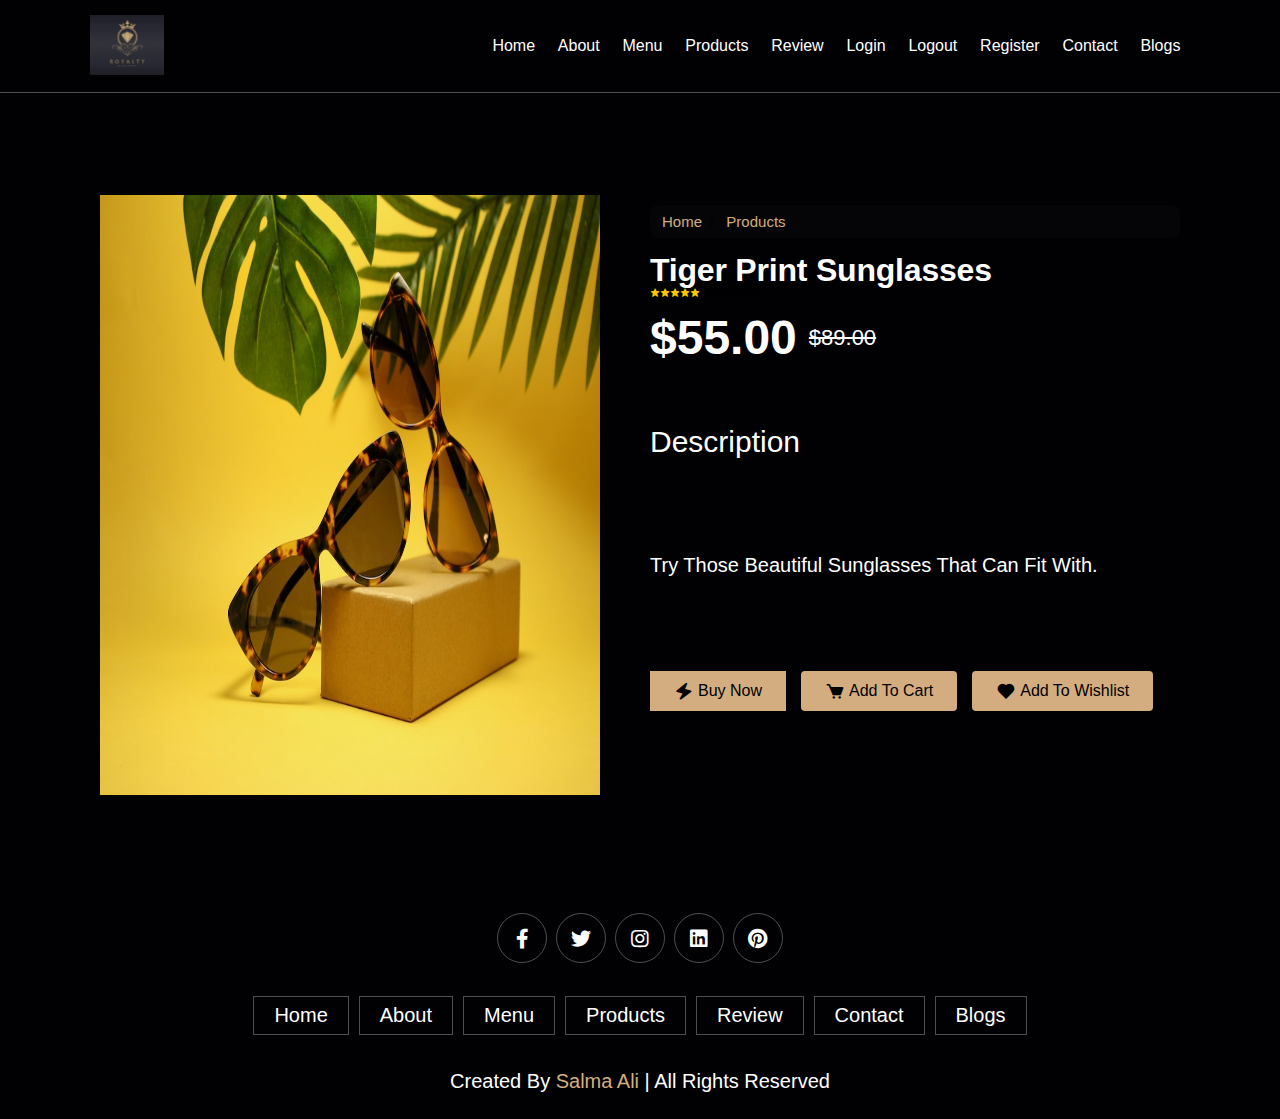
<file: shop/product1.html>
<!DOCTYPE html>
<html lang="en">
<head>
    <meta charset="UTF-8">
    <meta http-equiv="X-UA-Compatible" content="IE=edge">
    <meta name="viewport" content="width=device-width, initial-scale=1.0">
    <title>Products Page</title>
    <link rel="stylesheet" href="https://cdnjs.cloudflare.com/ajax/libs/font-awesome/5.15.4/css/all.min.css">

    <!-- Stylesheet -->
    <link rel="stylesheet" href="prostyle.css">
    <!---Boxicons CDN Setup for icons-->
    <link href='https://unpkg.com/boxicons@2.1.2/css/boxicons.min.css' rel='stylesheet'>
</head>
<body>
    <header class="header">

    <a href="inddex.php" class="logo">
        <img src="images/logoo.jpg" alt="">
    </a>

    <nav class="navbar">
       <a href="inddex.php#home">home</a>
        <a href="inddex.php#about">about</a>
        <a href="inddex.php#menu">menu</a>
        <a href="inddex.php#products">products</a>
        <a href="inddex.php#review">review</a>
        <a href="login.php">Login</a>
        <a href="inddex.php">Logout</a>
        <a href="register.php">Register</a>
        <a href="inddex.php#contact">contact</a>
        <a href="inddex.php#blogs">blogs</a>
    </nav>
</header>
    <div class="container">
        <div class="single-product">
            <div class="row">
                <div class="col-6">
                    <div class="product-image">
                        <div class="product-image-main">
                            <img src="images/menu-1.jpeg" alt="" id="product-main-image">
                        </div>
                        
                    </div>
                </div>
                <div class="col-6">
                    <div class="breadcrumb">
                        <span><a href="inddex.php">Home</a></span>
                        <span><a href="inddex.php#menu">Products</a></span>
                
                    </div>

                    <div class="product">
                        <div class="product-title">
                            <h2>Tiger Print Sunglasses</h2>
                        </div>
                        <div class="product-rating">
                            <span><i class="bx bxs-star"></i></span>
                            <span><i class="bx bxs-star"></i></span>
                            <span><i class="bx bxs-star"></i></span>
                            <span><i class="bx bxs-star"></i></span>
                            <span><i class="bx bxs-star"></i></span>
                            <span class="review">(47 Review)</span>
                        </div>
                        <div class="product-price">
                            <span class="offer-price">$55.00</span>
                            <span class="sale-price">$89.00</span>
                        </div>

                        <div class="product-details">
                            <h3>Description</h3>
                            <p>Try Those beautiful sunglasses that can fit with.</p>
                        </div>
                        
                        <span class="divider"></span>

                        <div class="product-btn-group">
                            <div class="button buy-now"><i class='bx bxs-zap' ></i> Buy Now</div>
                            <div class="button add-cart"><i class='bx bxs-cart' ></i> Add to Cart</div>
                            <div class="button heart"><i class='bx bxs-heart' ></i> Add to Wishlist</div>
                        </div>
                    </div>
                </div>
            </div>
        </div>
    </div>
<!-- footer section starts  -->

<section class="footer">

    <div class="share">
        <a href="#" class="fab fa-facebook-f"></a>
        <a href="#" class="fab fa-twitter"></a>
        <a href="#" class="fab fa-instagram"></a>
        <a href="#" class="fab fa-linkedin"></a>
        <a href="#" class="fab fa-pinterest"></a>
    </div>

    <div class="links">
        <a href="inddex.php">home</a>
        <a href="inddex.php#about">about</a>
        <a href="inddex.php#menu">menu</a>
        <a href="inddex.php#products">products</a>
        <a href="inddex.php#review">review</a>
        <a href="inddex.php#contact">contact</a>
        <a href="inddex.php#blogs">blogs</a>
    </div>
    <div class="credit">created by <span>Salma Ali</span> | all rights reserved</div>

</section>

<!-- footer section ends -->

<!-- custom js file link  -->
<
<script src="boo/jss/script.js"></script>
    <!--script-->
    <script src="j.js"></script>
</body>
</html>
</file>
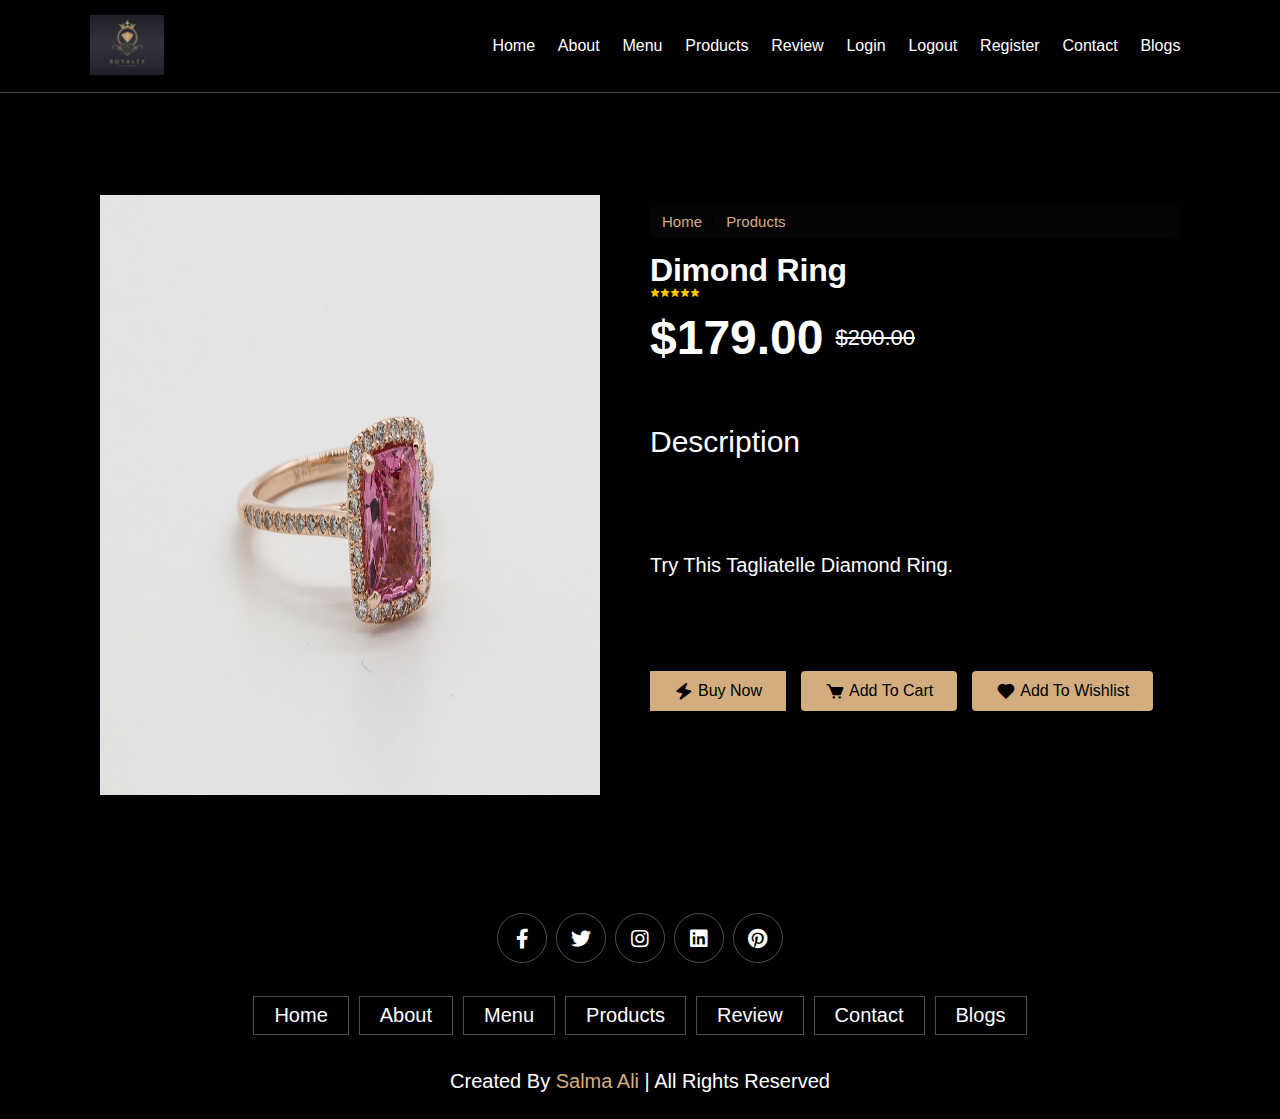
<file: shop/product3.html>
<!DOCTYPE html>
<html lang="en">
<head>
    <meta charset="UTF-8">
    <meta http-equiv="X-UA-Compatible" content="IE=edge">
    <meta name="viewport" content="width=device-width, initial-scale=1.0">
    <title>Products Page</title>
    <link rel="stylesheet" href="https://cdnjs.cloudflare.com/ajax/libs/font-awesome/5.15.4/css/all.min.css">

    <!-- Stylesheet -->
    <link rel="stylesheet" href="prostyle.css">
    <!---Boxicons CDN Setup for icons-->
    <link href='https://unpkg.com/boxicons@2.1.2/css/boxicons.min.css' rel='stylesheet'>
</head>
<body>
    <header class="header">

    <a href="inddex.php" class="logo">
        <img src="images/logoo.jpg" alt="">
    </a>

    <nav class="navbar">
        <a href="inddex.php#home">home</a>
        <a href="inddex.php#about">about</a>
        <a href="inddex.php#menu">menu</a>
        <a href="inddex.php#products">products</a>
        <a href="inddex.php#review">review</a>
        <a href="login.php">Login</a>
        <a href="inddex.php">Logout</a>
        <a href="register.php">Register</a>
        <a href="inddex.php#contact">contact</a>
        <a href="inddex.php#blogs">blogs</a>
    </nav>
</header>
    <div class="container">
        <div class="single-product">
            <div class="row">
                <div class="col-6">
                    <div class="product-image">
                        <div class="product-image-main">
                            <img src="images/menu-3.jpeg" alt="" id="product-main-image">
                        </div>
                        
                    </div>
                </div>
                <div class="col-6">
                    <div class="breadcrumb">
                        <span><a href="inddex.php">Home</a></span>
                        <span><a href="inddex.php#menu">Products</a></span>
                
                    </div>

                    <div class="product">
                        <div class="product-title">
                            <h2>Dimond Ring</h2>
                        </div>
                        <div class="product-rating">
                            <span><i class="bx bxs-star"></i></span>
                            <span><i class="bx bxs-star"></i></span>
                            <span><i class="bx bxs-star"></i></span>
                            <span><i class="bx bxs-star"></i></span>
                            <span><i class="bx bxs-star"></i></span>
                            <span class="review">(47 Review)</span>
                        </div>
                        <div class="product-price">
                            <span class="offer-price">$179.00</span>
                            <span class="sale-price">$200.00</span>
                        </div>

                        <div class="product-details">
                            <h3>Description</h3>
                            <p>Try This Tagliatelle Diamond Ring.</p>
                        </div>
                        
                        <span class="divider"></span>

                        <div class="product-btn-group">
                            <div class="button buy-now"><i class='bx bxs-zap' ></i> Buy Now</div>
                            <div class="button add-cart"><i class='bx bxs-cart' ></i> Add to Cart</div>
                            <div class="button heart"><i class='bx bxs-heart' ></i> Add to Wishlist</div>
                        </div>
                    </div>
                </div>
            </div>
        </div>
    </div>
<!-- footer section starts  -->

<section class="footer">

    <div class="share">
        <a href="#" class="fab fa-facebook-f"></a>
        <a href="#" class="fab fa-twitter"></a>
        <a href="#" class="fab fa-instagram"></a>
        <a href="#" class="fab fa-linkedin"></a>
        <a href="#" class="fab fa-pinterest"></a>
    </div>

     <div class="links">
        <a href="inddex.php">home</a>
        <a href="inddex.php#about">about</a>
        <a href="inddex.php#menu">menu</a>
        <a href="inddex.php#products">products</a>
        <a href="inddex.php#review">review</a>
        <a href="inddex.php#contact">contact</a>
        <a href="inddex.php#blogs">blogs</a>
    </div>

    <div class="credit">created by <span>Salma Ali</span> | all rights reserved</div>

</section>

<!-- footer section ends -->

<!-- custom js file link  -->
<
<script src="boo/jss/script.js"></script>
    <!--script-->
    <script src="j.js"></script>
</body>
</html>
</file>
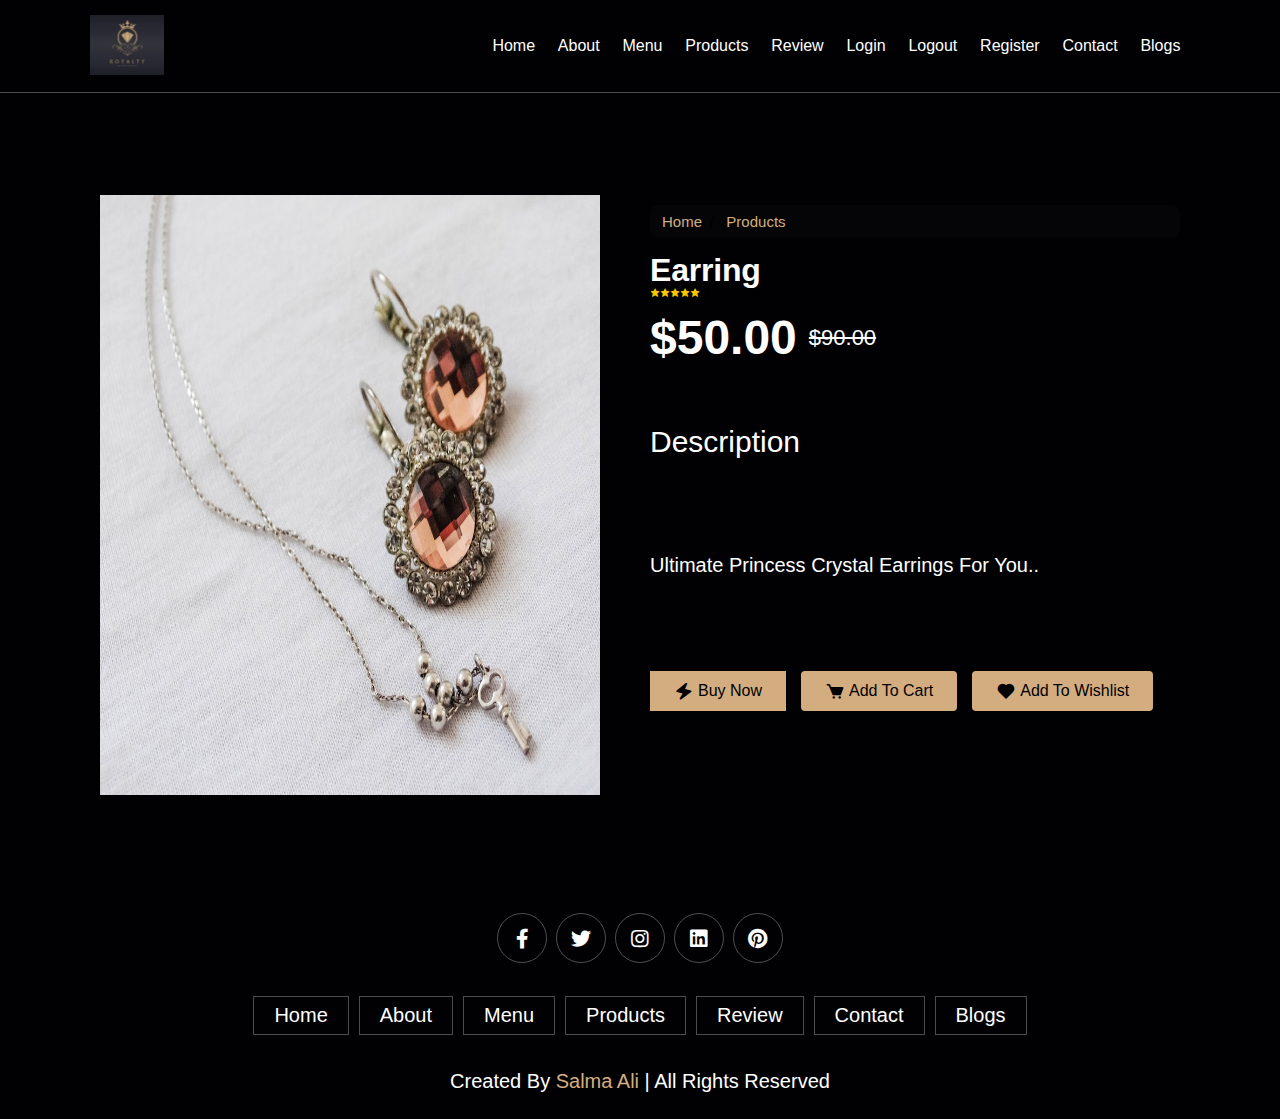
<file: shop/product4.html>
<!DOCTYPE html>
<html lang="en">
<head>
    <meta charset="UTF-8">
    <meta http-equiv="X-UA-Compatible" content="IE=edge">
    <meta name="viewport" content="width=device-width, initial-scale=1.0">
    <title>Products Page</title>
    <link rel="stylesheet" href="https://cdnjs.cloudflare.com/ajax/libs/font-awesome/5.15.4/css/all.min.css">

    <!-- Stylesheet -->
    <link rel="stylesheet" href="prostyle.css">
    <!---Boxicons CDN Setup for icons-->
    <link href='https://unpkg.com/boxicons@2.1.2/css/boxicons.min.css' rel='stylesheet'>
</head>
<body>
    <header class="header">

    <a href="inddex.php" class="logo">
        <img src="images/logoo.jpg" alt="">
    </a>

    <nav class="navbar">
        <a href="inddex.php">Home</a>
        <a href="inddex.php#about">About</a>
        <a href="inddex.php#menu">Menu</a>
        <a href="inddex.php#products">Products</a>
        <a href="inddex.php#review">Review</a>
        <a href="login.php">Login</a>
        <a href="inddex.php">Logout</a>
        <a href="register.php">Register</a>
        <a href="inddex.php#contact">Contact</a>
        <a href="inddex.php#blogs">Blogs</a>
    </nav>
</header>
    <div class="container">
        <div class="single-product">
            <div class="row">
                <div class="col-6">
                    <div class="product-image">
                        <div class="product-image-main">
                            <img src="images/menu-4.jpeg" alt="" id="product-main-image">
                        </div>
                        
                    </div>
                </div>
                <div class="col-6">
                    <div class="breadcrumb">
                        <span><a href="inddex.php">Home</a></span>
                        <span><a href="inddex.php#menu">Products</a></span>
                
                    </div>

                    <div class="product">
                        <div class="product-title">
                            <h2>Earring</h2>
                        </div>
                        <div class="product-rating">
                            <span><i class="bx bxs-star"></i></span>
                            <span><i class="bx bxs-star"></i></span>
                            <span><i class="bx bxs-star"></i></span>
                            <span><i class="bx bxs-star"></i></span>
                            <span><i class="bx bxs-star"></i></span>
                            <span class="review">(47 Review)</span>
                        </div>
                        <div class="product-price">
                            <span class="offer-price">$50.00</span>
                            <span class="sale-price">$90.00</span>
                        </div>

                        <div class="product-details">
                            <h3>Description</h3>
                            <p>Ultimate Princess Crystal Earrings For You..</p>
                        </div>
                        
                        <span class="divider"></span>

                        <div class="product-btn-group">
                            <div class="button buy-now"><i class='bx bxs-zap' ></i> Buy Now</div>
                            <div class="button add-cart"><i class='bx bxs-cart' ></i> Add to Cart</div>
                            <div class="button heart"><i class='bx bxs-heart' ></i> Add to Wishlist</div>
                        </div>
                    </div>
                </div>
            </div>
        </div>
    </div>
<!-- footer section starts  -->

<section class="footer">

    <div class="share">
        <a href="#" class="fab fa-facebook-f"></a>
        <a href="#" class="fab fa-twitter"></a>
        <a href="#" class="fab fa-instagram"></a>
        <a href="#" class="fab fa-linkedin"></a>
        <a href="#" class="fab fa-pinterest"></a>
    </div>

    <div class="links">
        <a href="inddex.php">home</a>
        <a href="inddex.php#about">about</a>
        <a href="inddex.php#menu">menu</a>
        <a href="inddex.php#products">products</a>
        <a href="inddex.php#review">review</a>
        <a href="inddex.php#contact">contact</a>
        <a href="inddex.php#blogs">blogs</a>
    </div>

    <div class="credit">created by <span>Salma Ali</span> | all rights reserved</div>

</section>

<!-- footer section ends -->

<!-- custom js file link  -->
<
<script src="boo/jss/script.js"></script>
    <!--script-->
    <script src="j.js"></script>
</body>
</html>
</file>
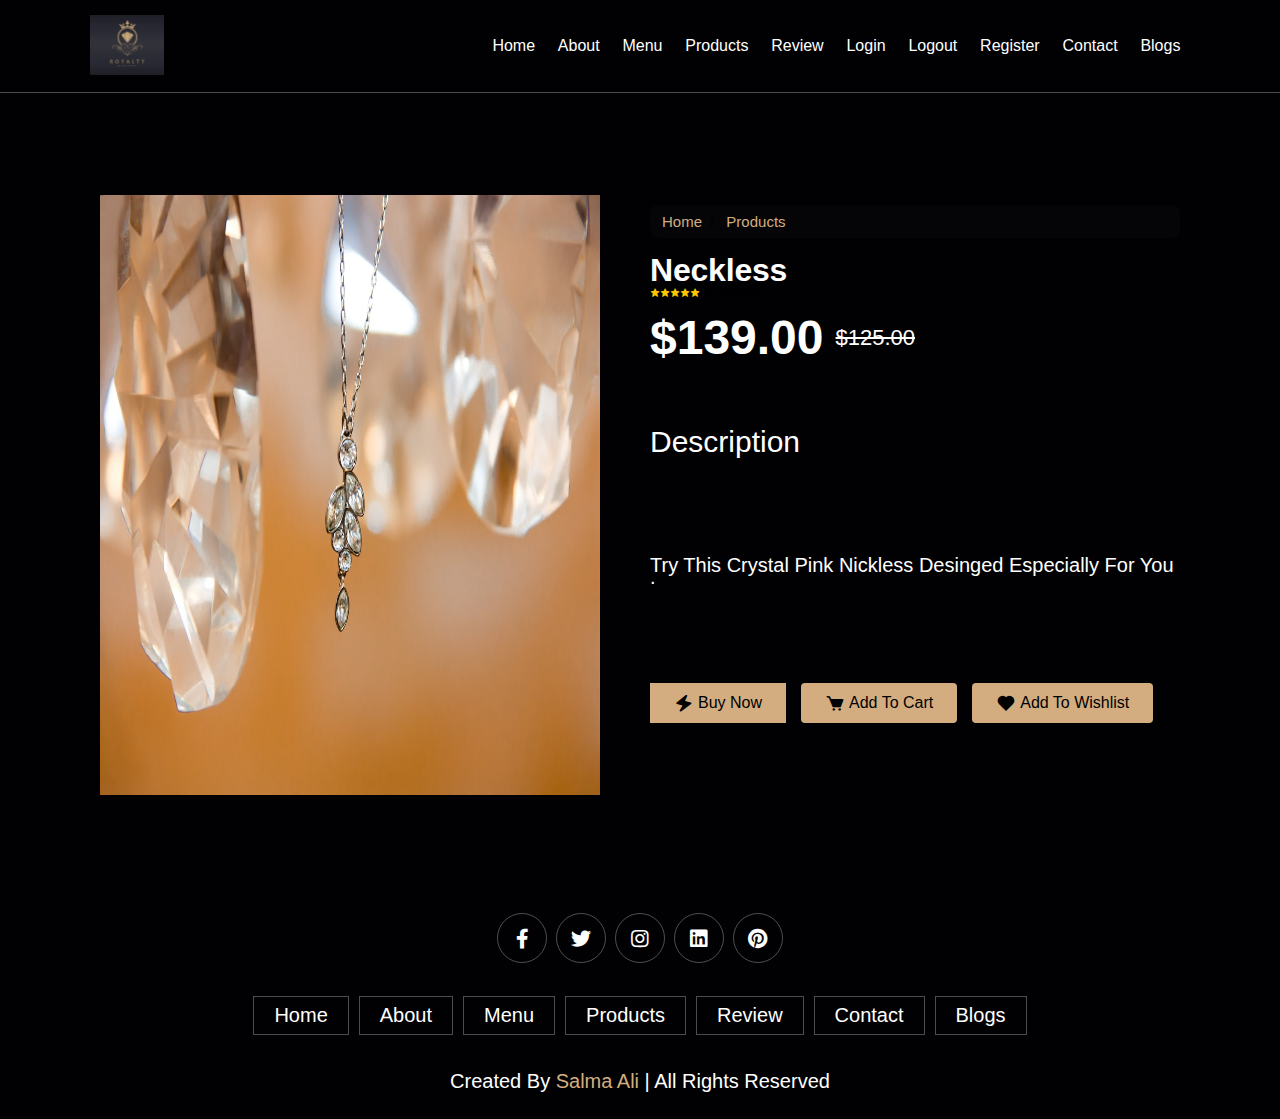
<file: shop/product5.html>
<!DOCTYPE html>
<html lang="en">
<head>
    <meta charset="UTF-8">
    <meta http-equiv="X-UA-Compatible" content="IE=edge">
    <meta name="viewport" content="width=device-width, initial-scale=1.0">
    <title>Products Page</title>
    <link rel="stylesheet" href="https://cdnjs.cloudflare.com/ajax/libs/font-awesome/5.15.4/css/all.min.css">

    <!-- Stylesheet -->
    <link rel="stylesheet" href="prostyle.css">
    <!---Boxicons CDN Setup for icons-->
    <link href='https://unpkg.com/boxicons@2.1.2/css/boxicons.min.css' rel='stylesheet'>
</head>
<body>
    <header class="header">

    <a href="inddex.php" class="logo">
        <img src="images/logoo.jpg" alt="">
    </a>

    <nav class="navbar">
        <a href="inddex.php">Home</a>
        <a href="inddex.php#about">About</a>
        <a href="inddex.php#menu">Menu</a>
        <a href="inddex.php#products">Products</a>
        <a href="inddex.php#review">Review</a>
        <a href="login.php">Login</a>
        <a href="inddex.php">Logout</a>
        <a href="register.php">Register</a>
        <a href="inddex.php#contact">Contact</a>
        <a href="inddex.php#blogs">Blogs</a>
    </nav>
</header>
    <div class="container">
        <div class="single-product">
            <div class="row">
                <div class="col-6">
                    <div class="product-image">
                        <div class="product-image-main">
                            <img src="images/menu-0.jpeg" alt="" id="product-main-image">
                        </div>
                        
                    </div>
                </div>
                <div class="col-6">
                    <div class="breadcrumb">
                        <span><a href="inddex.php">Home</a></span>
                        <span><a href="inddex.php#menu">Products</a></span>
                
                    </div>

                    <div class="product">
                        <div class="product-title">
                            <h2>Neckless</h2>
                        </div>
                        <div class="product-rating">
                            <span><i class="bx bxs-star"></i></span>
                            <span><i class="bx bxs-star"></i></span>
                            <span><i class="bx bxs-star"></i></span>
                            <span><i class="bx bxs-star"></i></span>
                            <span><i class="bx bxs-star"></i></span>
                            <span class="review">(47 Review)</span>
                        </div>
                        <div class="product-price">
                            <span class="offer-price">$139.00</span>
                            <span class="sale-price">$125.00</span>
                        </div>

                        <div class="product-details">
                            <h3>Description</h3>
                            <p>Try This Crystal Pink Nickless Desinged Especially For You .</p>
                        </div>
                        
                        <span class="divider"></span>

                        <div class="product-btn-group">
                            <div class="button buy-now"><i class='bx bxs-zap' ></i> Buy Now</div>
                            <div class="button add-cart"><i class='bx bxs-cart' ></i> Add to Cart</div>
                            <div class="button heart"><i class='bx bxs-heart' ></i> Add to Wishlist</div>
                        </div>
                    </div>
                </div>
            </div>
        </div>
    </div>
<!-- footer section starts  -->

<section class="footer">

    <div class="share">
        <a href="#" class="fab fa-facebook-f"></a>
        <a href="#" class="fab fa-twitter"></a>
        <a href="#" class="fab fa-instagram"></a>
        <a href="#" class="fab fa-linkedin"></a>
        <a href="#" class="fab fa-pinterest"></a>
    </div>

    <div class="links">
       <a href="inddex.php">home</a>
        <a href="inddex.php#about">about</a>
        <a href="inddex.php#menu">menu</a>
        <a href="inddex.php#products">products</a>
        <a href="inddex.php#review">review</a>
        <a href="inddex.php#contact">contact</a>
        <a href="inddex.php#blogs">blogs</a>
    </div>

    <div class="credit">created by <span>Salma Ali</span> | all rights reserved</div>

</section>

<!-- footer section ends -->

<!-- custom js file link  -->
<
<script src="boo/jss/script.js"></script>
    <!--script-->
    <script src="j.js"></script>
</body>
</html>
</file>
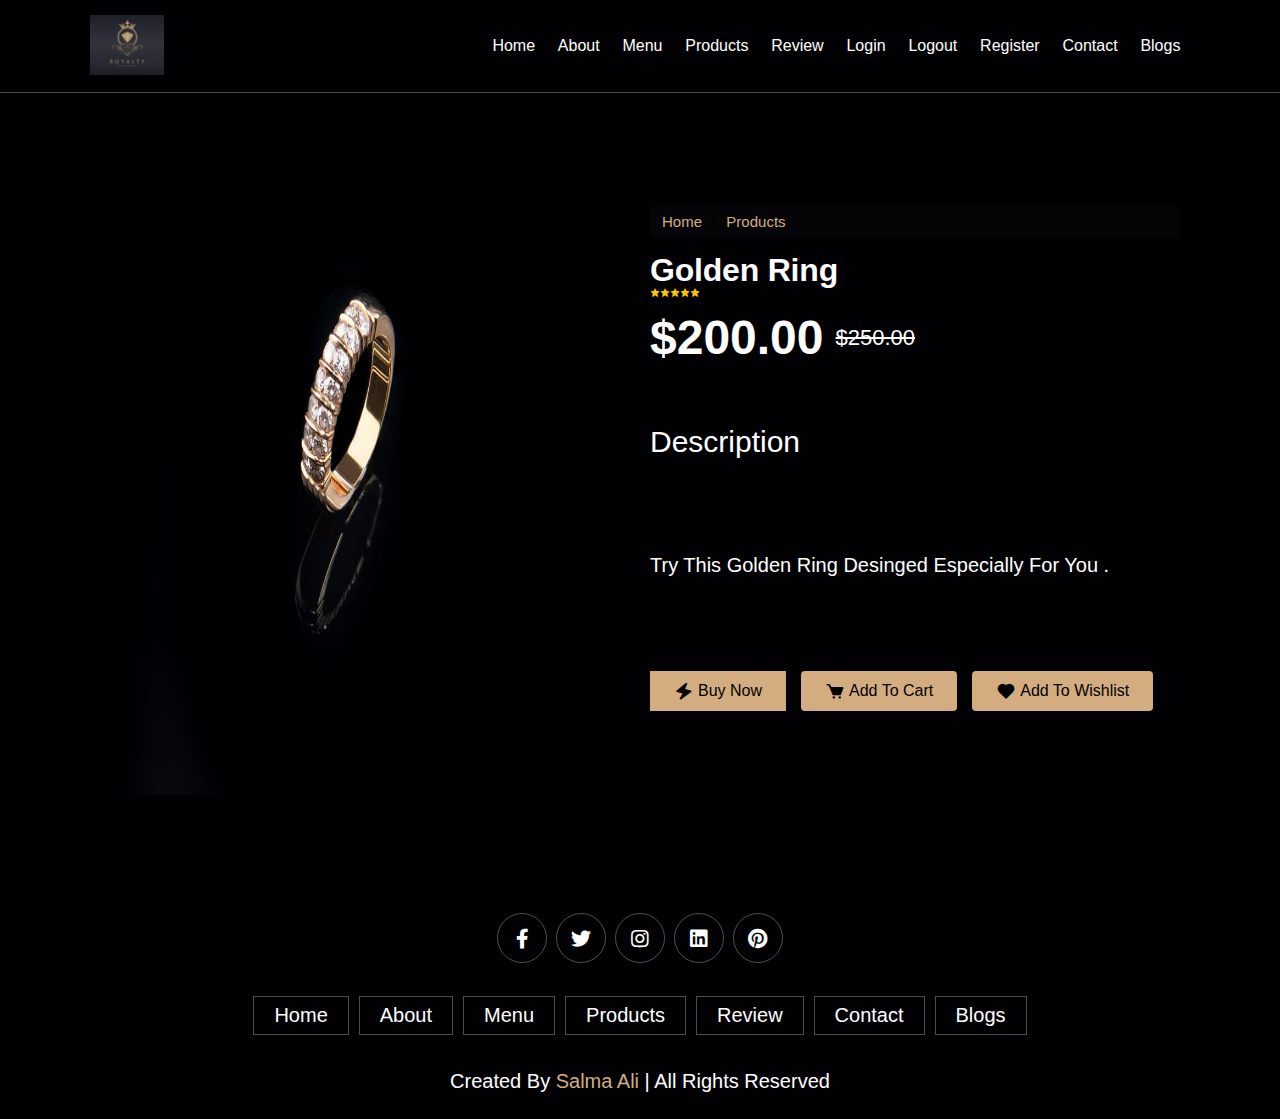
<file: shop/product6.html>
<!DOCTYPE html>
<html lang="en">
<head>
    <meta charset="UTF-8">
    <meta http-equiv="X-UA-Compatible" content="IE=edge">
    <meta name="viewport" content="width=device-width, initial-scale=1.0">
    <title>Products Page</title>
    <link rel="stylesheet" href="https://cdnjs.cloudflare.com/ajax/libs/font-awesome/5.15.4/css/all.min.css">

    <!-- Stylesheet -->
    <link rel="stylesheet" href="prostyle.css">
    <!---Boxicons CDN Setup for icons-->
    <link href='https://unpkg.com/boxicons@2.1.2/css/boxicons.min.css' rel='stylesheet'>
</head>
<body>
    <header class="header">

    <a href="inddex.php" class="logo">
        <img src="images/logoo.jpg" alt="">
    </a>

    <nav class="navbar">
        <a href="inddex.php">Home</a>
        <a href="inddex.php#about">About</a>
        <a href="inddex.php#menu">Menu</a>
        <a href="inddex.php#products">Products</a>
        <a href="inddex.php#review">Review</a>
        <a href="login.php">Login</a>
        <a href="inddex.php">Logout</a>
        <a href="register.php">Register</a>
        <a href="inddex.php#contact">Contact</a>
        <a href="inddex.php#blogs">Blogs</a>
    </nav>
</header>
    <div class="container">
        <div class="single-product">
            <div class="row">
                <div class="col-6">
                    <div class="product-image">
                        <div class="product-image-main">
                            <img src="images/blog-1.jpg" alt="" id="product-main-image">
                        </div>
                        
                    </div>
                </div>
                <div class="col-6">
                    <div class="breadcrumb">
                        <span><a href="inddex.php">Home</a></span>
                        <span><a href="inddex.php#menu">Products</a></span>
                
                    </div>

                    <div class="product">
                        <div class="product-title">
                            <h2>Golden Ring</h2>
                        </div>
                        <div class="product-rating">
                            <span><i class="bx bxs-star"></i></span>
                            <span><i class="bx bxs-star"></i></span>
                            <span><i class="bx bxs-star"></i></span>
                            <span><i class="bx bxs-star"></i></span>
                            <span><i class="bx bxs-star"></i></span>
                            <span class="review">(47 Review)</span>
                        </div>
                        <div class="product-price">
                            <span class="offer-price">$200.00</span>
                            <span class="sale-price">$250.00</span>
                        </div>

                        <div class="product-details">
                            <h3>Description</h3>
                            <p>Try This Golden Ring Desinged Especially For You .</p>
                        </div>
                        
                        <span class="divider"></span>

                        <div class="product-btn-group">
                            <div class="button buy-now"><i class='bx bxs-zap' ></i> Buy Now</div>
                            <div class="button add-cart"><i class='bx bxs-cart' ></i> Add to Cart</div>
                            <div class="button heart"><i class='bx bxs-heart' ></i> Add to Wishlist</div>
                        </div>
                    </div>
                </div>
            </div>
        </div>
    </div>
<!-- footer section starts  -->

<section class="footer">

    <div class="share">
        <a href="#" class="fab fa-facebook-f"></a>
        <a href="#" class="fab fa-twitter"></a>
        <a href="#" class="fab fa-instagram"></a>
        <a href="#" class="fab fa-linkedin"></a>
        <a href="#" class="fab fa-pinterest"></a>
    </div>

    <div class="links">
       <a href="inddex.php">home</a>
        <a href="inddex.php#about">about</a>
        <a href="inddex.php#menu">menu</a>
        <a href="inddex.php#products">products</a>
        <a href="inddex.php#review">review</a>
        <a href="inddex.php#contact">contact</a>
        <a href="inddex.php#blogs">blogs</a>
    </div>

    <div class="credit">created by <span>Salma Ali</span> | all rights reserved</div>

</section>

<!-- footer section ends -->

<!-- custom js file link  -->
<
<script src="boo/jss/script.js"></script>
    <!--script-->
    <script src="j.js"></script>
</body>
</html>
</file>
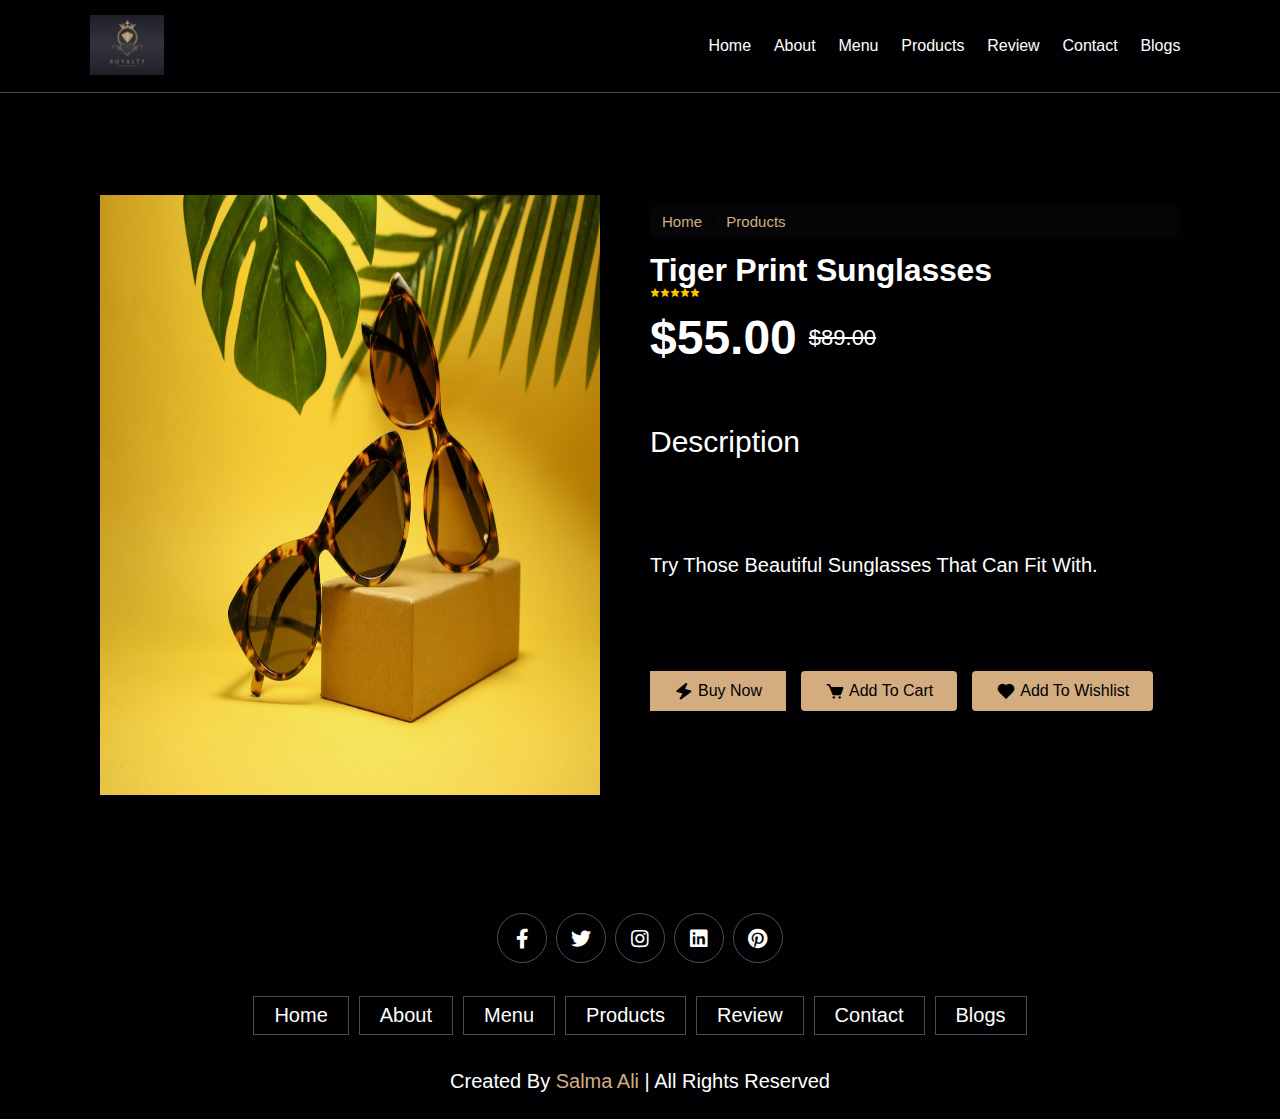
<file: shop/products.html>
<!DOCTYPE html>
<html lang="en">
<head>
    <meta charset="UTF-8">
    <meta http-equiv="X-UA-Compatible" content="IE=edge">
    <meta name="viewport" content="width=device-width, initial-scale=1.0">
    <title>Products Page</title>
    <link rel="stylesheet" href="https://cdnjs.cloudflare.com/ajax/libs/font-awesome/5.15.4/css/all.min.css">

    <!-- Stylesheet -->
    <link rel="stylesheet" href="prostyle.css">
    <!---Boxicons CDN Setup for icons-->
    <link href='https://unpkg.com/boxicons@2.1.2/css/boxicons.min.css' rel='stylesheet'>
</head>
<body>
    <header class="header">

    <a href="index.html" class="logo">
        <img src="images/logoo.jpg" alt="">
    </a>

    <nav class="navbar">
        <a href="#home">home</a>
        <a href="#about">about</a>
        <a href="#menu">menu</a>
        <a href="#products">products</a>
        <a href="#review">review</a>
        <a href="#contact">contact</a>
        <a href="#blogs">blogs</a>
    </nav>
</header>
    <div class="container">
        <div class="single-product">
            <div class="row">
                <div class="col-6">
                    <div class="product-image">
                        <div class="product-image-main">
                            <img src="images/menu-1.jpeg" alt="" id="product-main-image">
                        </div>
                        
                    </div>
                </div>
                <div class="col-6">
                    <div class="breadcrumb">
                        <span><a href="inddex.php">Home</a></span>
                        <span><a href="inddex.php#menu">Products</a></span>
                
                    </div>

                    <div class="product">
                        <div class="product-title">
                            <h2>Tiger Print Sunglasses</h2>
                        </div>
                        <div class="product-rating">
                            <span><i class="bx bxs-star"></i></span>
                            <span><i class="bx bxs-star"></i></span>
                            <span><i class="bx bxs-star"></i></span>
                            <span><i class="bx bxs-star"></i></span>
                            <span><i class="bx bxs-star"></i></span>
                            <span class="review">(47 Review)</span>
                        </div>
                        <div class="product-price">
                            <span class="offer-price">$55.00</span>
                            <span class="sale-price">$89.00</span>
                        </div>

                        <div class="product-details">
                            <h3>Description</h3>
                            <p>Try Those beautiful sunglasses that can fit with.</p>
                        </div>
                        
                        <span class="divider"></span>

                        <div class="product-btn-group">
                            <div class="button buy-now"><i class='bx bxs-zap' ></i> Buy Now</div>
                            <div class="button add-cart"><i class='bx bxs-cart' ></i> Add to Cart</div>
                            <div class="button heart"><i class='bx bxs-heart' ></i> Add to Wishlist</div>
                        </div>
                    </div>
                </div>
            </div>
        </div>
    </div>
<!-- footer section starts  -->

<section class="footer">

    <div class="share">
        <a href="#" class="fab fa-facebook-f"></a>
        <a href="#" class="fab fa-twitter"></a>
        <a href="#" class="fab fa-instagram"></a>
        <a href="#" class="fab fa-linkedin"></a>
        <a href="#" class="fab fa-pinterest"></a>
    </div>

    <div class="links">
        <a href="#">home</a>
        <a href="#">about</a>
        <a href="#">menu</a>
        <a href="#">products</a>
        <a href="#">review</a>
        <a href="#">contact</a>
        <a href="#">blogs</a>
    </div>

    <div class="credit">created by <span>Salma Ali</span> | all rights reserved</div>

</section>

<!-- footer section ends -->

<!-- custom js file link  -->
<
<script src="boo/jss/script.js"></script>
    <!--script-->
    <script src="j.js"></script>
</body>
</html>
</file>
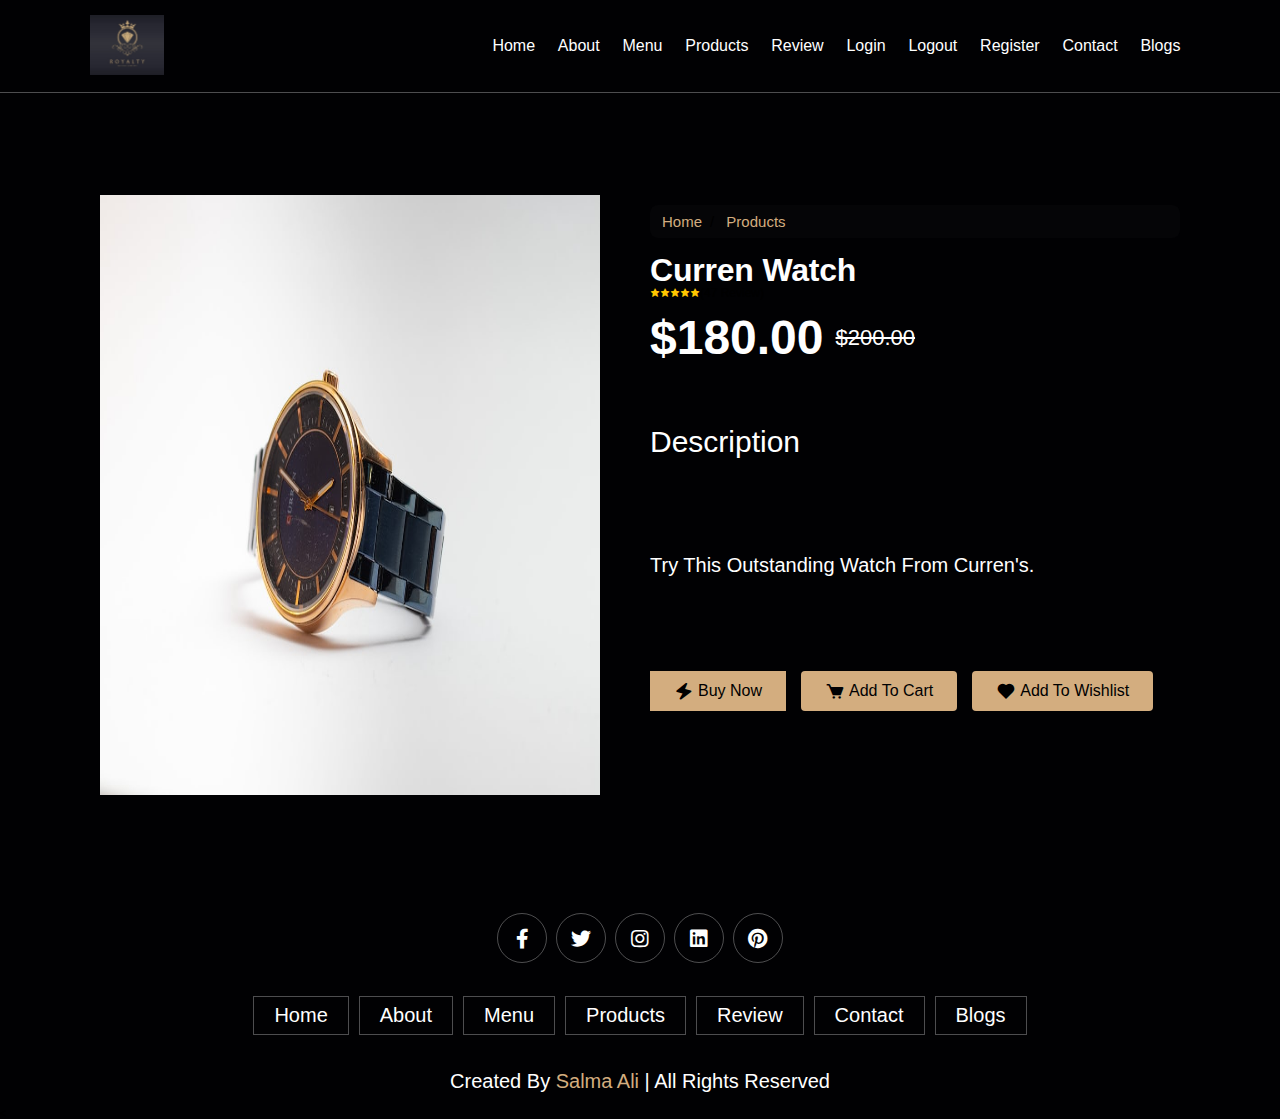
<file: shop/products2.html>
<!DOCTYPE html>
<html lang="en">
<head>
    <meta charset="UTF-8">
    <meta http-equiv="X-UA-Compatible" content="IE=edge">
    <meta name="viewport" content="width=device-width, initial-scale=1.0">
    <title>Products Page</title>
    <link rel="stylesheet" href="https://cdnjs.cloudflare.com/ajax/libs/font-awesome/5.15.4/css/all.min.css">

    <!-- Stylesheet -->
    <link rel="stylesheet" href="prostyle.css">
    <!---Boxicons CDN Setup for icons-->
    <link href='https://unpkg.com/boxicons@2.1.2/css/boxicons.min.css' rel='stylesheet'>
</head>
<body>
    <header class="header">

    <a href="inddex.php" class="logo">
        <img src="images/logoo.jpg" alt="">
    </a>

    <nav class="navbar">
        <a href="inddex.php#home">home</a>
        <a href="inddex.php#about">about</a>
        <a href="inddex.php#menu">menu</a>
        <a href="inddex.php#products">products</a>
        <a href="inddex.php#review">review</a>
        <a href="login.php">Login</a>
        <a href="inddex.php">Logout</a>
        <a href="register.php">Register</a>
        <a href="inddex.php#contact">contact</a>
        <a href="inddex.php#blogs">blogs</a>
    </nav>
</header>
    <div class="container">
        <div class="single-product">
            <div class="row">
                <div class="col-6">
                    <div class="product-image">
                        <div class="product-image-main">
                            <img src="images/menu-2.jpeg" alt="" id="product-main-image">
                        </div>
                        
                    </div>
                </div>
                <div class="col-6">
                    <div class="breadcrumb">
                        <span><a href="inddex.php">Home</a></span>
                        <span><a href="inddex.php#menu">Products</a></span>
                
                    </div>

                    <div class="product">
                        <div class="product-title">
                            <h2>Curren Watch</h2>
                        </div>
                        <div class="product-rating">
                            <span><i class="bx bxs-star"></i></span>
                            <span><i class="bx bxs-star"></i></span>
                            <span><i class="bx bxs-star"></i></span>
                            <span><i class="bx bxs-star"></i></span>
                            <span><i class="bx bxs-star"></i></span>
                            <span class="review">(47 Review)</span>
                        </div>
                        <div class="product-price">
                            <span class="offer-price">$180.00</span>
                            <span class="sale-price">$200.00</span>
                        </div>

                        <div class="product-details">
                            <h3>Description</h3>
                            <p>Try This Outstanding watch from Curren's.</p>
                        </div>
                        
                        <span class="divider"></span>

                        <div class="product-btn-group">
                            <div class="button buy-now"><i class='bx bxs-zap' ></i> Buy Now</div>
                            <div class="button add-cart"><i class='bx bxs-cart' ></i> Add to Cart</div>
                            <div class="button heart"><i class='bx bxs-heart' ></i> Add to Wishlist</div>
                        </div>
                    </div>
                </div>
            </div>
        </div>
    </div>
<!-- footer section starts  -->

<section class="footer">

    <div class="share">
        <a href="#" class="fab fa-facebook-f"></a>
        <a href="#" class="fab fa-twitter"></a>
        <a href="#" class="fab fa-instagram"></a>
        <a href="#" class="fab fa-linkedin"></a>
        <a href="#" class="fab fa-pinterest"></a>
    </div>

   <div class="links">
        <a href="inddex.php">home</a>
        <a href="inddex.php#about">about</a>
        <a href="inddex.php#menu">menu</a>
        <a href="inddex.php#products">products</a>
        <a href="inddex.php#review">review</a>
        <a href="inddex.php#contact">contact</a>
        <a href="inddex.php#blogs">blogs</a>
    </div>
    <div class="credit">created by <span>Salma Ali</span> | all rights reserved</div>

</section>

<!-- footer section ends -->

<!-- custom js file link  -->
<
<script src="boo/jss/script.js"></script>
    <!--script-->
    <script src="j.js"></script>
</body>
</html>
</file>
<file: shop/prostyle.css>
@import url('https://fonts.googleapis.com/css2?family=Poppins:wght@400;500;600;700&display=swap');  /** Poppins Font **/


/** gobal layout */
*{
    padding: 0;
    margin: 0;
    box-sizing: border-box;
    font-family: 'Poppins', sans-serif;
}

:root{
   --main-color:#d3ad7f;
    --black:#13131a;
    --bg:#010103;
    --border:.1rem solid rgba(255,255,255,.3);
}
*{
    font-family: 'Roboto', sans-serif;
    margin:0; padding:0;
    box-sizing: border-box;
    outline: none; border:none;
    text-decoration: none;
    text-transform: capitalize;
    transition: .2s linear;
}


html{
    font-size: 62.5%;
    overflow-x: hidden;
    scroll-padding-top: 9rem;
    scroll-behavior: smooth;
}

html::-webkit-scrollbar{
    width: .8rem;
}

html::-webkit-scrollbar-track{
    background: transparent;
}

html::-webkit-scrollbar-thumb{
    background: #fff;
    border-radius: 5rem;
}


.container{
    display: flex;
    position: relative;
    align-items: center;
    justify-content: center;
    height: 100vh;
}

.row{
    display: flex;
    gap: 20px;
}

.col-6{
    width: 50%;
}

.single-product{
    width: 1080px;
    position: relative;
}
/** Breadcrumb **/

.single-product .breadcrumb{
    margin-top: 100px;
    background: #48484810;
    padding: 8px 4px;
    border-radius: 8px;
    font-size: 15px;
}

.breadcrumb span{
    display: inline-flex;
    flex-direction: row;
    gap: 8px;
    margin-left: 8px;
}
.breadcrumb span:not(:last-child)::after{
    content: '/';
}

.breadcrumb span a{
    text-decoration: none;
    color: var(--main-color);
}
.header{
    background: var(--bg);
    display: flex;
    align-items: center;
    justify-content: space-between;
    padding:1.5rem 7%;
    border-bottom: var(--border);
    position: fixed;
    top:0; left: 0; right: 0;
    z-index: 1000;
}

.header .logo img{
    height: 6rem;
}

.header .navbar a{
    margin:0 1rem;
    font-size: 1.6rem;
    color:#fff;
}

.header .navbar a:hover{
    color:var(--main-color);
    border-bottom: .1rem solid var(--main-color);
    padding-bottom: .5rem;
}
.header .icons div{
    color:#fff;
    cursor: pointer;
    font-size: 2.5rem;
    margin-left: 2rem;
}

.header .icons div:hover{
    color:var(--main-color);
}

/** product image **/

.single-product .product-image{
    width: 100%;
}

body {
    background: var(--bg)
}

.product-image-main img{
    margin-top: 90px;
    align-items: center;
    display: flex;
    width: 500px;
    height: 600px;
    object-fit: contai;
}

.product-image-slider{
    display: flex;
    gap: 10px;
    margin: 10px 0;
}

.product-image-slider img{
    width: 90px;
    height: 90px;
    background: var(--bg-grey);
    padding: 6px;
    cursor: pointer;
}

/** product title **/

.product-title{
    margin-top: 20px;

}
.product-title h2{
    font-size: 32px;
    line-height: 2.4rem;
    font-weight: 700;
    letter-spacing: -0.02rem;
    color: #fff;
}

/** product rating **/
.product-rating{
    display: flex;
    margin-top: 4px;
    margin-bottom: 10px;
    align-items: center;
}

.product-rating span:not(:last-child){
    color: #ffc600;
}
.product-rating .review{
    color: var(--grey);
    font-size: 12px;
    font-weight: 500;
}
/** Product price **/
.product-price{
    display: flex;
    position: relative;
    margin: 10px 0;
    align-items: center;
    color: #fff;
}

.product-price .offer-price{
    font-size: 48px;
    font-weight: 700;
    color: #fff;
}
.product-price .sale-price{
    font-size: 22px;
    font-weight: 500;
    text-decoration: line-through;
    color: var(--grey);
    margin-left: 12px;
    color: #fff;
}

/** Product Details **/
.product-details{
    margin: 5px 0;
}
.product-details h3{
    margin: 60px 0;
    font-size: 30px;
    font-weight: 500;
    color: #fff;
}

.product-details p{
    margin: 100px 0;
    font-size: 20px;
    line-height: 1.2rem;
    color: #fff;
}






/** product Button Group **/

.product-btn-group{
    display: flex;
    gap: 15px;
}
.product-btn-group .button{
    display: flex;
    align-items: center;
    justify-content: center;
    gap: 4px;
    padding: 10px 24px;
    font-size: 16px;
    font-weight: 500;
}
.product-btn-group .buy-now{
    background-color: var(--main-color);
    color: var(--bg)
    border-radius: 4px;
    cursor: pointer;
}

.product-btn-group .buy-now i{
    font-size: 20px;
}
.product-btn-group .buy-now:hover{
    box-shadow: 0 3px 6px var(--shadow);
    background: var(--grey);
    color: #fff;
}

.product-btn-group .add-cart{
    
    background-color: var(--main-color);
    color: var(--bg);
    border-radius: 4px;
    cursor: pointer;
}
.product-btn-group .add-cart i{
    font-size: 20px;
}
.product-btn-group .add-cart:hover{
    box-shadow: 0 3px 6px var(--shadow);
    background: var(--grey);
    color: #fff;
}
.product-btn-group .heart{
    background-color: var(--main-color);
    border-radius: 4px;
    color: var(--grey);
    cursor: pointer;
}
.product-btn-group .heart i{
    font-size: 20px;
}
.product-btn-group .heart:hover{
    background: var(--grey);
    color: #fff;
}


/** Responsive Mobile **/
@media screen and (max-width:520px) {
    .container{
        padding: 20px;
        height: auto;
    }
    .row{
        display: block;
    }

    .col-6{
        width: 100%;
        display: block;
    }
    .single-product{
        width: 100%;
        position: relative;
    }

    .product-image .product-image-main{
        width: 100%;
        height: 280px;
    }
    .product-image-slider{
        gap: 5px;
    }

    .breadcrumb{
        display: none;
    }

    .product-title h2{
        font-size: 24px;
        line-height: 1.6rem;
    }
    .product-size{
        display: block;
    }
    .product-size .size-layout{
        display: block;
        margin: 10px 0;

    }
    .product-size .size-layout .size{
        padding: 6px 10px;
    }
    .product-btn-group{
        display: flex;
        flex-direction: column;
        gap: 10px;
    }
}

/** Responsive Tablet **/
@media  (min-width: 520px ) and (max-width: 1080px) {
   .container{
    display: block;
    height: auto;
    padding: 20px;
   }

    
}
.footer{
    background:var(--bg);
    text-align: center;
}

.footer .share{
    padding:1rem 0;
}

.footer .share a{
    height: 5rem;
    width: 5rem;
    line-height: 5rem;
    font-size: 2rem;
    color:#fff;
    border:var(--border);
    margin:.3rem;
    border-radius: 50%;
}

.footer .share a:hover{
    background-color: var(--main-color);
}

.footer .links{
    display: flex;
    justify-content: center;
    flex-wrap: wrap;
    padding:2rem 0;
    gap:1rem;
}

.footer .links a{
    padding:.7rem 2rem;
    color:#fff;
    border:var(--border);
    font-size: 2rem;
}

.footer .links a:hover{
    background:var(--main-color);
}

.footer .credit{
    font-size: 2rem;
    color:#fff;
    font-weight: lighter;
    padding:1.5rem;
}

.footer .credit span{
    color:var(--main-color);
}
</file>
